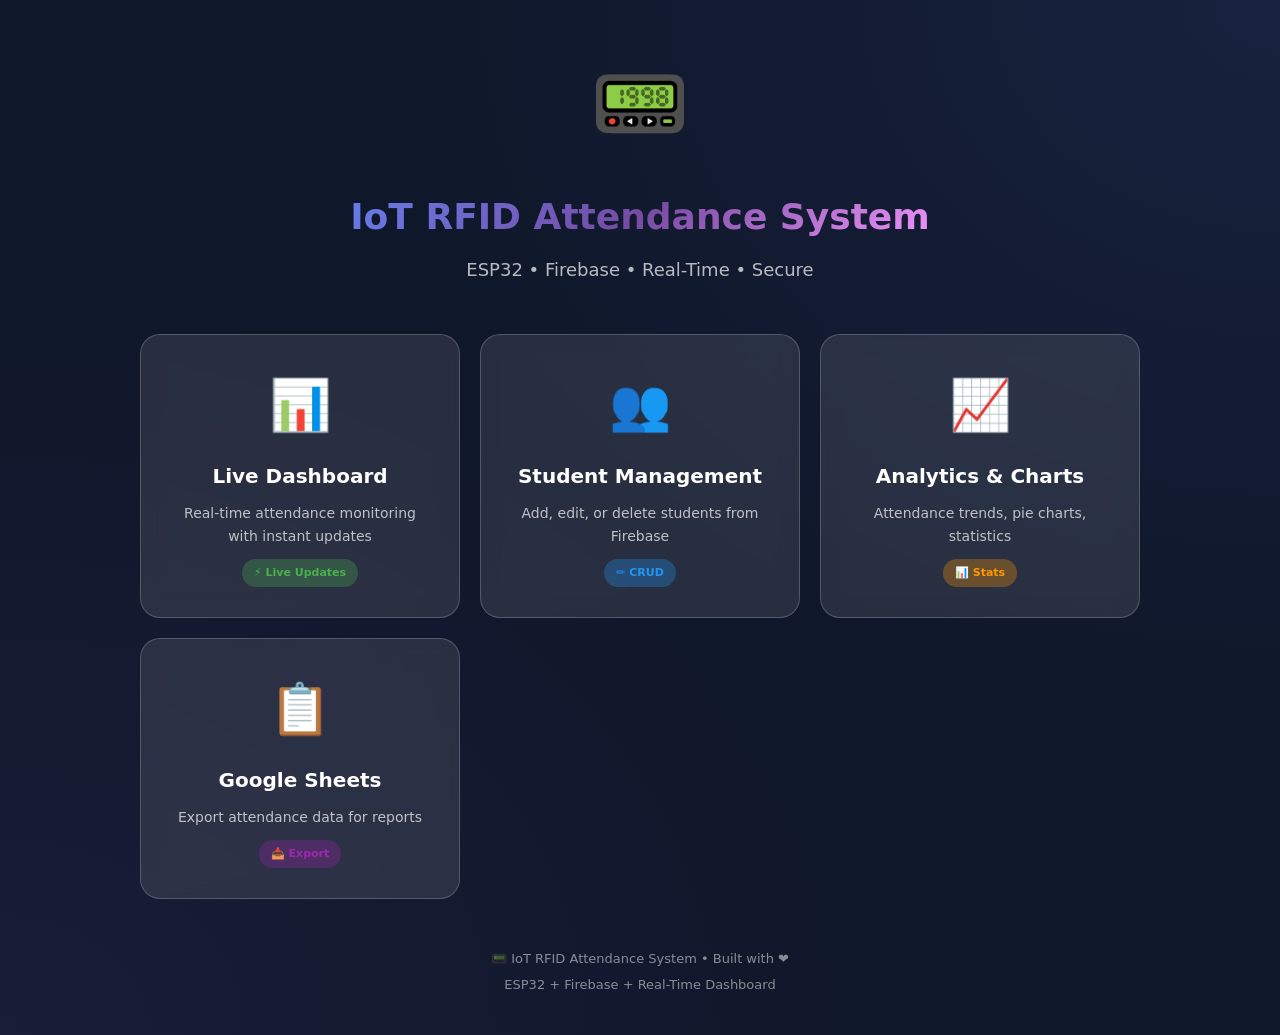
<file: index.html>
<!DOCTYPE html>
<html lang="en">
<head>
    <meta charset="UTF-8">
    <meta name="viewport" content="width=device-width, initial-scale=1.0">
    <title>IoT RFID Attendance System</title>
    <link rel="stylesheet" href="css/style.css">
    <style>
        .landing-page {
            min-height: 100vh;
            display: flex;
            flex-direction: column;
            align-items: center;
            justify-content: center;
            padding: 40px 20px;
            text-align: center;
        }

        .landing-logo {
            font-size: 80px;
            margin-bottom: 20px;
            animation: float 3s ease-in-out infinite;
        }

        @keyframes float {
            0%, 100% { transform: translateY(0); }
            50% { transform: translateY(-20px); }
        }

        .landing-title {
            font-size: 36px;
            font-weight: bold;
            margin-bottom: 10px;
            background: linear-gradient(135deg, #667eea, #764ba2, #f093fb);
            -webkit-background-clip: text;
            -webkit-text-fill-color: transparent;
        }

        .landing-subtitle {
            font-size: 18px;
            color: rgba(255,255,255,0.7);
            margin-bottom: 50px;
        }

        .cards-grid {
            display: grid;
            grid-template-columns: repeat(auto-fit, minmax(250px, 1fr));
            gap: 20px;
            max-width: 1000px;
            width: 100%;
        }

        .feature-card {
            background: rgba(255,255,255,0.1);
            backdrop-filter: blur(10px);
            border-radius: 20px;
            padding: 30px;
            text-align: center;
            border: 1px solid rgba(255,255,255,0.2);
            cursor: pointer;
            transition: all 0.3s ease;
            text-decoration: none;
            color: white;
        }

        .feature-card:hover {
            transform: translateY(-10px);
            box-shadow: 0 20px 40px rgba(0,0,0,0.3);
            border-color: rgba(102, 126, 234, 0.5);
        }

        .feature-icon {
            font-size: 50px;
            margin-bottom: 15px;
            display: block;
        }

        .feature-card h2 {
            font-size: 20px;
            margin-bottom: 10px;
        }

        .feature-card p {
            font-size: 14px;
            opacity: 0.7;
        }

        .feature-badge {
            display: inline-block;
            padding: 5px 12px;
            border-radius: 15px;
            font-size: 11px;
            font-weight: 600;
            margin-top: 12px;
        }

        .badge-live { background: rgba(76,175,80,0.3); color: #4CAF50; }
        .badge-manage { background: rgba(33,150,243,0.3); color: #2196F3; }
        .badge-analytics { background: rgba(255,152,0,0.3); color: #ff9800; }
        .badge-sheets { background: rgba(156,39,176,0.3); color: #9C27B0; }

        .footer {
            margin-top: 50px;
            color: rgba(255,255,255,0.5);
            font-size: 13px;
        }
    </style>
</head>
<body>
    <div class="landing-page">
        <div class="landing-logo">📟</div>
        <h1 class="landing-title">IoT RFID Attendance System</h1>
        <p class="landing-subtitle">ESP32 • Firebase • Real-Time • Secure</p>

        <div class="cards-grid">
            <!-- Dashboard -->
            <a href="dashboard.html" class="feature-card">
                <span class="feature-icon">📊</span>
                <h2>Live Dashboard</h2>
                <p>Real-time attendance monitoring with instant updates</p>
                <span class="feature-badge badge-live">⚡ Live Updates</span>
            </a>

            <!-- Students -->
            <a href="manage_students.html" class="feature-card">
                <span class="feature-icon">👥</span>
                <h2>Student Management</h2>
                <p>Add, edit, or delete students from Firebase</p>
                <span class="feature-badge badge-manage">✏️ CRUD</span>
            </a>

            <!-- Analytics -->
            <a href="analytics.html" class="feature-card">
                <span class="feature-icon">📈</span>
                <h2>Analytics & Charts</h2>
                <p>Attendance trends, pie charts, statistics</p>
                <span class="feature-badge badge-analytics">📊 Stats</span>
            </a>

            <!-- Google Sheets -->
            <a href="https://docs.google.com/spreadsheets/" target="_blank" class="feature-card">
                <span class="feature-icon">📋</span>
                <h2>Google Sheets</h2>
                <p>Export attendance data for reports</p>
                <span class="feature-badge badge-sheets">📥 Export</span>
            </a>
        </div>

        <div class="footer">
            <p>📟 IoT RFID Attendance System • Built with ❤️</p>
            <p style="margin-top:5px;">ESP32 + Firebase + Real-Time Dashboard</p>
        </div>
    </div>
</body>
</html>
</file>
<file: css/style.css>
/*
 * ==========================================================
 *  IoT ATTENDANCE DASHBOARD - POLISHED UI
 *  Group 3 - AUB - IoT 431
 * ==========================================================
 */

/* ==========================================================
   CSS Variables
   ========================================================== */
:root {
    --primary: #667eea;
    --primary-light: #818cf8;
    --primary-dark: #4f46e5;
    --secondary: #764ba2;
    --success: #10b981;
    --success-light: #d1fae5;
    --danger: #ef4444;
    --danger-light: #fee2e2;
    --warning: #f59e0b;
    --warning-light: #fef3c7;
    --info: #3b82f6;
    --info-light: #dbeafe;
    
    --bg-dark: #0f172a;
    --bg-mid: #1e293b;
    --bg-light: #334155;
    --bg-card: rgba(30, 41, 59, 0.8);
    --bg-card-hover: rgba(51, 65, 85, 0.9);
    
    --text-primary: #f1f5f9;
    --text-secondary: #cbd5e1;
    --text-muted: #94a3b8;
    
    --border: rgba(148, 163, 184, 0.1);
    --border-light: rgba(148, 163, 184, 0.2);
    
    --radius-sm: 8px;
    --radius: 16px;
    --radius-lg: 24px;
    
    --shadow-sm: 0 1px 3px rgba(0, 0, 0, 0.3);
    --shadow: 0 4px 20px rgba(0, 0, 0, 0.4);
    --shadow-lg: 0 8px 40px rgba(0, 0, 0, 0.5);
    
    --transition: all 0.3s cubic-bezier(0.4, 0, 0.2, 1);
}

/* ==========================================================
   Reset & Base
   ========================================================== */
* {
    margin: 0;
    padding: 0;
    box-sizing: border-box;
}

body {
    font-family: 'Inter', 'Segoe UI', system-ui, -apple-system, sans-serif;
    background: var(--bg-dark);
    background-image: 
        radial-gradient(ellipse at top right, rgba(102, 126, 234, 0.1), transparent 50%),
        radial-gradient(ellipse at bottom left, rgba(118, 75, 162, 0.1), transparent 50%);
    min-height: 100vh;
    color: var(--text-primary);
    line-height: 1.6;
    -webkit-font-smoothing: antialiased;
}

/* ==========================================================
   Scrollbar
   ========================================================== */
::-webkit-scrollbar {
    width: 6px;
    height: 6px;
}
::-webkit-scrollbar-track {
    background: var(--bg-dark);
}
::-webkit-scrollbar-thumb {
    background: var(--bg-light);
    border-radius: 3px;
}
::-webkit-scrollbar-thumb:hover {
    background: var(--primary);
}

/* ==========================================================
   Selection
   ========================================================== */
::selection {
    background: rgba(102, 126, 234, 0.3);
    color: white;
}

/* ==========================================================
   AUTH PAGE
   ========================================================== */
.auth-page {
    display: flex;
    justify-content: center;
    align-items: center;
    min-height: 100vh;
    padding: 20px;
}

.auth-container {
    width: 100%;
    max-width: 440px;
    animation: slideUp 0.5s ease;
}

@keyframes slideUp {
    from {
        opacity: 0;
        transform: translateY(30px);
    }
    to {
        opacity: 1;
        transform: translateY(0);
    }
}

.auth-card {
    background: var(--bg-card);
    backdrop-filter: blur(20px);
    -webkit-backdrop-filter: blur(20px);
    border: 1px solid var(--border);
    border-radius: var(--radius-lg);
    padding: 40px;
    box-shadow: var(--shadow-lg);
}

.auth-header {
    text-align: center;
    margin-bottom: 35px;
}

.auth-logo {
    width: 80px;
    height: 80px;
    background: linear-gradient(135deg, var(--primary), var(--secondary));
    border-radius: 50%;
    display: flex;
    align-items: center;
    justify-content: center;
    margin: 0 auto 20px;
    font-size: 36px;
    box-shadow: 0 8px 25px rgba(102, 126, 234, 0.3);
}

.auth-header h1 {
    font-size: 26px;
    font-weight: 700;
    margin-bottom: 8px;
    background: linear-gradient(135deg, var(--text-primary), var(--text-secondary));
    -webkit-background-clip: text;
    -webkit-text-fill-color: transparent;
}

.auth-header p {
    color: var(--text-muted);
    font-size: 14px;
}

/* Form Styles */
.form-group {
    margin-bottom: 22px;
}

.form-group label {
    display: block;
    margin-bottom: 8px;
    font-size: 13px;
    color: var(--text-secondary);
    font-weight: 600;
    letter-spacing: 0.3px;
}

.form-group input {
    width: 100%;
    padding: 14px 18px;
    background: rgba(255, 255, 255, 0.05);
    border: 1px solid var(--border);
    border-radius: var(--radius-sm);
    color: var(--text-primary);
    font-size: 15px;
    transition: var(--transition);
    outline: none;
}

.form-group input:focus {
    border-color: var(--primary);
    box-shadow: 0 0 0 4px rgba(102, 126, 234, 0.15);
    background: rgba(255, 255, 255, 0.08);
}

.form-group input::placeholder {
    color: var(--text-muted);
}

/* Buttons */
.btn {
    width: 100%;
    padding: 14px;
    border: none;
    border-radius: var(--radius-sm);
    font-size: 15px;
    font-weight: 600;
    cursor: pointer;
    transition: var(--transition);
    letter-spacing: 0.3px;
    position: relative;
    overflow: hidden;
}

.btn:active {
    transform: scale(0.98);
}

.btn-primary {
    background: linear-gradient(135deg, var(--primary), var(--secondary));
    color: white;
    box-shadow: 0 4px 15px rgba(102, 126, 234, 0.3);
}

.btn-primary:hover {
    transform: translateY(-2px);
    box-shadow: 0 8px 25px rgba(102, 126, 234, 0.4);
}

.btn-primary:disabled {
    opacity: 0.6;
    cursor: not-allowed;
    transform: none;
    box-shadow: none;
}

.btn-outline {
    background: transparent;
    border: 1px solid var(--border-light);
    color: var(--text-primary);
}

.btn-outline:hover {
    background: rgba(255, 255, 255, 0.05);
    border-color: var(--primary);
}

/* Messages */
.error-message {
    background: var(--danger-light);
    border: 1px solid var(--danger);
    color: var(--danger);
    padding: 12px 16px;
    border-radius: var(--radius-sm);
    font-size: 13px;
    margin-bottom: 16px;
    display: none;
    animation: shake 0.5s ease;
}

@keyframes shake {
    0%, 100% { transform: translateX(0); }
    25% { transform: translateX(-5px); }
    75% { transform: translateX(5px); }
}

.success-message {
    background: var(--success-light);
    border: 1px solid var(--success);
    color: var(--success);
    padding: 12px 16px;
    border-radius: var(--radius-sm);
    font-size: 13px;
    margin-bottom: 16px;
    display: none;
}

.auth-switch {
    text-align: center;
    margin-top: 22px;
    font-size: 14px;
    color: var(--text-muted);
}

.auth-switch a {
    color: var(--primary-light);
    text-decoration: none;
    cursor: pointer;
    font-weight: 600;
    transition: var(--transition);
}

.auth-switch a:hover {
    color: var(--primary);
    text-decoration: underline;
}

/* Spinner */
.spinner {
    display: inline-block;
    width: 18px;
    height: 18px;
    border: 2px solid rgba(255, 255, 255, 0.3);
    border-top-color: white;
    border-radius: 50%;
    animation: spin 0.6s linear infinite;
    margin-right: 8px;
    vertical-align: middle;
}

@keyframes spin {
    to { transform: rotate(360deg); }
}

/* ==========================================================
   DASHBOARD PAGE
   ========================================================== */
.dashboard-page {
    display: none;
    min-height: 100vh;
}

/* Navbar */
.navbar {
    background: var(--bg-card);
    backdrop-filter: blur(20px);
    -webkit-backdrop-filter: blur(20px);
    border-bottom: 1px solid var(--border);
    padding: 16px 30px;
    display: flex;
    justify-content: space-between;
    align-items: center;
    position: sticky;
    top: 0;
    z-index: 100;
    box-shadow: var(--shadow-sm);
}

.nav-brand {
    display: flex;
    align-items: center;
    gap: 14px;
    font-size: 18px;
    font-weight: 700;
    color: var(--text-primary);
}

.nav-brand-icon {
    width: 40px;
    height: 40px;
    background: linear-gradient(135deg, var(--primary), var(--secondary));
    border-radius: var(--radius-sm);
    display: flex;
    align-items: center;
    justify-content: center;
    font-size: 20px;
}

.live-dot {
    width: 8px;
    height: 8px;
    background: var(--success);
    border-radius: 50%;
    animation: pulse 2s infinite;
    box-shadow: 0 0 10px var(--success);
}

@keyframes pulse {
    0%, 100% { 
        opacity: 1; 
        transform: scale(1);
    }
    50% { 
        opacity: 0.5; 
        transform: scale(1.5);
    }
}

.nav-user {
    display: flex;
    align-items: center;
    gap: 16px;
}

.user-info {
    text-align: right;
}

.user-name {
    font-size: 14px;
    font-weight: 600;
    color: var(--text-primary);
}

.user-role {
    font-size: 11px;
    font-weight: 600;
    letter-spacing: 0.5px;
}

.user-avatar {
    width: 42px;
    height: 42px;
    background: linear-gradient(135deg, var(--primary), var(--secondary));
    border-radius: 50%;
    display: flex;
    align-items: center;
    justify-content: center;
    font-weight: 700;
    font-size: 17px;
    box-shadow: 0 4px 12px rgba(102, 126, 234, 0.3);
}

.btn-logout {
    background: rgba(239, 68, 68, 0.1);
    border: 1px solid rgba(239, 68, 68, 0.2);
    color: var(--danger);
    padding: 8px 16px;
    border-radius: var(--radius-sm);
    cursor: pointer;
    font-size: 13px;
    font-weight: 600;
    transition: var(--transition);
}

.btn-logout:hover {
    background: rgba(239, 68, 68, 0.2);
    transform: translateY(-1px);
}

/* Dashboard Content */
.dashboard-content {
    max-width: 1300px;
    margin: 0 auto;
    padding: 32px 24px;
    animation: fadeIn 0.4s ease;
}

@keyframes fadeIn {
    from { opacity: 0; }
    to { opacity: 1; }
}

/* Stats Grid */
.stats-grid {
    display: grid;
    grid-template-columns: repeat(auto-fit, minmax(220px, 1fr));
    gap: 20px;
    margin-bottom: 28px;
}

.stat-card {
    background: var(--bg-card);
    backdrop-filter: blur(20px);
    -webkit-backdrop-filter: blur(20px);
    border: 1px solid var(--border);
    border-radius: var(--radius);
    padding: 28px 24px;
    transition: var(--transition);
    position: relative;
    overflow: hidden;
}

.stat-card::before {
    content: '';
    position: absolute;
    top: 0;
    left: 0;
    right: 0;
    height: 3px;
    background: linear-gradient(90deg, var(--primary), var(--secondary));
    opacity: 0;
    transition: var(--transition);
}

.stat-card:hover {
    transform: translateY(-4px);
    box-shadow: var(--shadow-lg);
    border-color: var(--border-light);
}

.stat-card:hover::before {
    opacity: 1;
}

.stat-icon {
    font-size: 28px;
    margin-bottom: 14px;
    width: 50px;
    height: 50px;
    background: rgba(102, 126, 234, 0.1);
    border-radius: var(--radius-sm);
    display: flex;
    align-items: center;
    justify-content: center;
}

.stat-value {
    font-size: 38px;
    font-weight: 800;
    background: linear-gradient(135deg, var(--primary-light), var(--secondary));
    -webkit-background-clip: text;
    -webkit-text-fill-color: transparent;
    transition: var(--transition);
}

.stat-label {
    color: var(--text-muted);
    font-size: 13px;
    margin-top: 6px;
    font-weight: 500;
    letter-spacing: 0.3px;
    text-transform: uppercase;
}

/* Table Container */
.table-container {
    background: var(--bg-card);
    backdrop-filter: blur(20px);
    -webkit-backdrop-filter: blur(20px);
    border: 1px solid var(--border);
    border-radius: var(--radius);
    padding: 28px;
    overflow-x: auto;
    box-shadow: var(--shadow);
}

.table-header {
    display: flex;
    justify-content: space-between;
    align-items: center;
    margin-bottom: 24px;
    flex-wrap: wrap;
    gap: 16px;
}

.table-header h2 {
    font-size: 20px;
    font-weight: 700;
    color: var(--text-primary);
    display: flex;
    align-items: center;
    gap: 10px;
}

.table-actions {
    display: flex;
    gap: 10px;
    align-items: center;
}

.search-input {
    padding: 10px 16px;
    background: rgba(255, 255, 255, 0.05);
    border: 1px solid var(--border);
    border-radius: var(--radius-sm);
    color: var(--text-primary);
    font-size: 13px;
    width: 220px;
    transition: var(--transition);
    outline: none;
}

.search-input:focus {
    border-color: var(--primary);
    box-shadow: 0 0 0 3px rgba(102, 126, 234, 0.15);
    width: 260px;
}

.search-input::placeholder {
    color: var(--text-muted);
}

.btn-refresh {
    background: var(--primary);
    color: white;
    border: none;
    padding: 10px 18px;
    border-radius: var(--radius-sm);
    cursor: pointer;
    font-size: 14px;
    font-weight: 600;
    transition: var(--transition);
    display: flex;
    align-items: center;
    gap: 6px;
}

.btn-refresh:hover {
    background: var(--primary-dark);
    transform: translateY(-1px);
    box-shadow: 0 4px 12px rgba(102, 126, 234, 0.3);
}

/* Table */
table {
    width: 100%;
    border-collapse: collapse;
}

th {
    background: rgba(102, 126, 234, 0.08);
    padding: 14px 18px;
    text-align: left;
    font-weight: 700;
    font-size: 12px;
    color: var(--text-muted);
    text-transform: uppercase;
    letter-spacing: 1px;
    border-bottom: 2px solid var(--border);
}

td {
    padding: 16px 18px;
    border-bottom: 1px solid var(--border);
    font-size: 14px;
    color: var(--text-secondary);
    transition: var(--transition);
}

tr {
    transition: var(--transition);
}

tr:hover {
    background: rgba(255, 255, 255, 0.03);
}

tr:hover td {
    color: var(--text-primary);
}

.student-avatar {
    width: 36px;
    height: 36px;
    background: linear-gradient(135deg, var(--primary), var(--secondary));
    border-radius: 50%;
    display: flex;
    align-items: center;
    justify-content: center;
    font-size: 14px;
    font-weight: 700;
    flex-shrink: 0;
}

/* Status Badges */
.status-badge {
    display: inline-block;
    padding: 6px 14px;
    border-radius: 20px;
    font-size: 11px;
    font-weight: 700;
    letter-spacing: 0.5px;
    text-transform: uppercase;
}

.status-present {
    background: var(--success-light);
    color: var(--success);
}

.status-late {
    background: var(--warning-light);
    color: var(--warning);
}

.status-absent {
    background: var(--danger-light);
    color: var(--danger);
}

/* Role Badges */
.role-badge {
    display: inline-block;
    padding: 5px 12px;
    border-radius: 20px;
    font-size: 11px;
    font-weight: 700;
    letter-spacing: 0.5px;
}

.role-admin {
    background: var(--warning-light);
    color: var(--warning);
}

.role-viewer {
    background: var(--info-light);
    color: var(--info);
}

/* Last Update */
.last-update {
    text-align: right;
    font-size: 12px;
    color: var(--text-muted);
    margin-top: 16px;
    font-weight: 500;
}

/* Admin Panel */
.admin-panel {
    margin-bottom: 28px;
}

/* Google Sheets Button */
.btn-sheets {
    background: linear-gradient(135deg, #0f9d58, #4285f4) !important;
    color: white !important;
    border: none !important;
    transition: var(--transition) !important;
}

.btn-sheets:hover {
    transform: translateY(-2px) !important;
    box-shadow: 0 8px 25px rgba(15, 157, 88, 0.4) !important;
}
/* Responsive Design */
@media (max-width: 768px) {
    .auth-card {
        padding: 28px 20px;
    }
    
    .navbar {
        padding: 12px 16px;
    }
    
    .nav-brand {
        font-size: 14px;
    }
    
    .nav-brand span:last-child {
        display: none;
    }
    
    .dashboard-content {
        padding: 16px 12px;
    }
    
    .stats-grid {
        grid-template-columns: 1fr 1fr;
        gap: 12px;
    }
    
    .stat-card {
        padding: 20px 16px;
    }
    
    .stat-value {
        font-size: 28px;
    }
    
    th, td {
        padding: 10px 12px;
        font-size: 12px;
    }
    
    .search-input {
        width: 140px;
    }
    
    .search-input:focus {
        width: 160px;
    }
    
    .user-name {
        display: none;
    }
}

@media (max-width: 480px) {
    .stats-grid {
        grid-template-columns: 1fr;
    }
    
    .table-header {
        flex-direction: column;
        align-items: flex-start;
    }
    
    .table-actions {
        width: 100%;
    }
    
    .search-input {
        flex: 1;
    }
}

/* Print Styles */
@media print {
    body {
        background: white;
        color: black;
    }
    
    .navbar, .btn-logout, .btn-refresh, .search-input {
        display: none !important;
    }
    
    .table-container {
        box-shadow: none;
        border: 1px solid #ddd;
    }
    
    .stat-card {
        border: 1px solid #ddd;
        background: white;
    }
}
</file>
